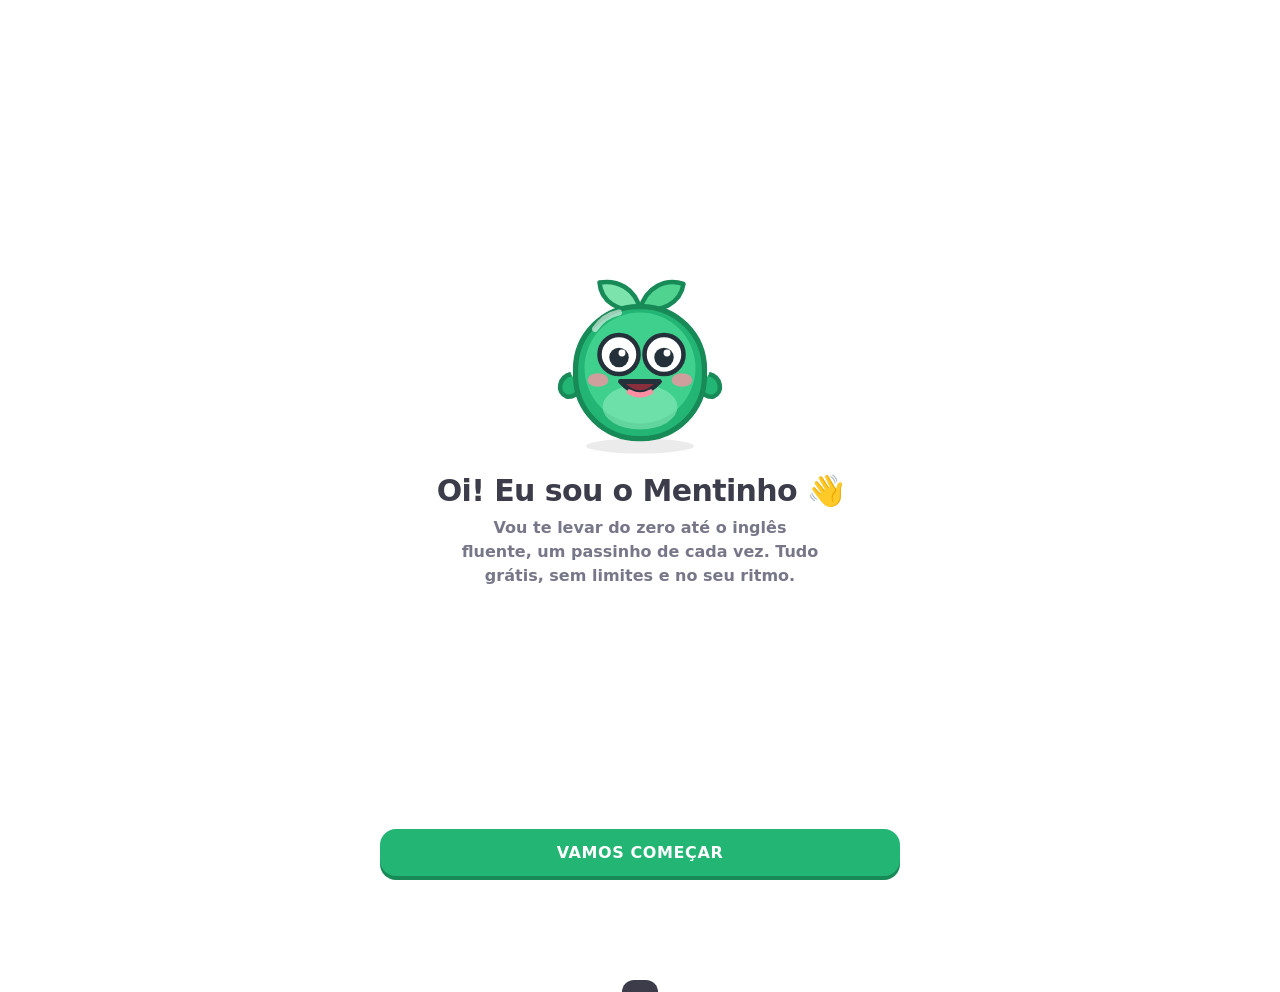
<file: web/index.html>
<!doctype html>
<html lang="pt-BR">
<head>
<meta charset="utf-8">
<meta name="viewport" content="width=device-width,initial-scale=1,maximum-scale=1,user-scalable=no,viewport-fit=cover">
<meta name="theme-color" content="#ffffff">
<title>Mente+ · Inglês do zero ao fluente</title>
<link rel="stylesheet" href="style.css">
</head>
<body>
<div id="screen"></div>
<nav id="tabs"></nav>
<div id="overlay"></div>
<div id="toast"></div>
<script src="content.js"></script>
<script src="app.js"></script>
<script src="brain.js"></script>
</body>
</html>
</file>
<file: web/style.css>
:root{
  --ink:#3c3c4a; --ink2:#777789; --line:#e5e5ea; --bg:#ffffff; --soft:#f6f7fb;
  --mint:#22b573; --mintD:#178a57; --mintL:#e3f8ee;
  --blue:#2c9cf2; --blueD:#1b78c0;
  --red:#ff5a5f; --redD:#d63c41; --redL:#ffe7e8;
  --gold:#ffc23d; --goldD:#e09b00;
  --sec:#22b573; --secD:#178a57; --secL:#e3f8ee;
  color-scheme:light;
}
*{box-sizing:border-box;-webkit-tap-highlight-color:transparent}
html,body{margin:0;background:var(--bg);color:var(--ink);font-family:"Nunito","Varela Round",ui-rounded,system-ui,-apple-system,"Segoe UI",Roboto,sans-serif;-webkit-font-smoothing:antialiased;overscroll-behavior:none}
body{min-height:100vh;user-select:none;-webkit-user-select:none}
button{font:inherit;color:inherit;border:0;background:none;cursor:pointer;padding:0}
input{font:inherit;user-select:text;-webkit-user-select:text}
#screen{max-width:600px;margin:0 auto;padding-bottom:92px;min-height:100vh}

/* ---------- Botões 3D ---------- */
.btn{display:flex;align-items:center;justify-content:center;gap:8px;width:100%;padding:14px 18px;border-radius:16px;font-weight:900;font-size:16px;letter-spacing:.6px;text-transform:uppercase;background:var(--mint);color:#fff;box-shadow:0 4px 0 var(--mintD);transition:transform .08s,box-shadow .08s,filter .15s}
.btn:active{transform:translateY(4px);box-shadow:0 0 0 var(--mintD)}
.btn.blue{background:var(--blue);box-shadow:0 4px 0 var(--blueD)}
.btn.red{background:var(--red);box-shadow:0 4px 0 var(--redD)}
.btn.ghost{background:#fff;color:var(--blue);border:2px solid var(--line);box-shadow:0 4px 0 var(--line)}
.btn.sec{background:var(--sec);box-shadow:0 4px 0 var(--secD)}
.btn:disabled{background:#e5e5ea;color:#afafbd;box-shadow:0 4px 0 #d0d0d8;cursor:default;transform:none}
.link{color:var(--blue);font-weight:900;text-transform:uppercase;letter-spacing:.6px;font-size:14px;padding:12px}

/* ---------- Barra superior ---------- */
.topbar{position:sticky;top:0;z-index:20;background:#fffffff2;backdrop-filter:blur(10px);display:flex;align-items:center;justify-content:space-between;padding:12px 16px;border-bottom:2px solid var(--line)}
.logo{font-weight:900;font-size:24px;letter-spacing:-.8px;color:var(--mint);display:flex;align-items:center;gap:6px}
.logo b{color:var(--gold)}
.chips{display:flex;gap:8px}
.chip{display:flex;align-items:center;gap:5px;font-weight:900;font-size:15px;padding:6px 10px;border-radius:12px;border:2px solid var(--line)}
.chip.xp{color:#e08a00}.chip.wd{color:var(--blue)}

/* ---------- Trilha ---------- */
.section-head{margin:18px 16px 4px;padding:18px;border-radius:20px;background:var(--c);color:#fff;box-shadow:0 5px 0 var(--d);position:relative;overflow:hidden}
.section-head:after{content:"";position:absolute;right:-30px;top:-30px;width:130px;height:130px;border-radius:50%;background:#ffffff1f}
.section-head small{font-weight:900;letter-spacing:1px;opacity:.85;font-size:12px;text-transform:uppercase}
.section-head h2{margin:4px 0 6px;font-size:24px;letter-spacing:-.4px}
.section-head p{margin:0;opacity:.92;font-size:14px;line-height:1.45;font-weight:700;max-width:88%}
.section-head .jump{margin-top:12px;background:#ffffff2e;border:2px solid #ffffff60;border-radius:12px;padding:8px 12px;font-weight:900;font-size:13px;letter-spacing:.4px;text-transform:uppercase}
.section-head .bar{height:10px;background:#ffffff3a;border-radius:9px;margin-top:12px;overflow:hidden}
.section-head .bar div{height:100%;background:#fff;border-radius:9px}
.unit-head{display:flex;align-items:center;gap:12px;margin:26px 16px 6px;padding:12px 14px;border-radius:16px;background:var(--l);border:2px solid color-mix(in srgb,var(--c) 30%,transparent)}
.unit-head .u-txt{flex:1}
.unit-head small{display:block;font-size:11.5px;font-weight:900;color:var(--d);letter-spacing:.8px;text-transform:uppercase}
.unit-head strong{display:block;font-size:17px;margin-top:2px}
.guide-btn{display:flex;align-items:center;gap:6px;background:#fff;color:var(--d);border:2px solid color-mix(in srgb,var(--c) 40%,transparent);box-shadow:0 3px 0 color-mix(in srgb,var(--c) 40%,transparent);border-radius:12px;padding:8px 10px;font-weight:900;font-size:13px;text-transform:uppercase}
.guide-btn:active{transform:translateY(3px);box-shadow:none}
.path{position:relative;overflow-x:clip;display:flex;flex-direction:column;align-items:center;gap:46px;padding:64px 0 26px}
.node-wrap{position:relative;width:76px;height:72px}
.node{width:76px;height:70px;border-radius:50%;font-size:30px;display:grid;place-items:center;background:var(--c);box-shadow:0 7px 0 var(--d);position:relative;transition:transform .08s}
.node:active{transform:translateY(5px);box-shadow:0 2px 0 var(--d)}
.node.locked{background:#e5e5ea;box-shadow:0 7px 0 #c9c9d3;filter:grayscale(1);opacity:.75}
.node.done{background:var(--gold);box-shadow:0 7px 0 var(--goldD)}
.node .ic{filter:drop-shadow(0 2px 0 #0002)}
.node.current{animation:bob 1.6s ease-in-out infinite}
.node.current:before{content:"";position:absolute;inset:-9px;border-radius:50%;border:5px solid color-mix(in srgb,var(--c) 30%,transparent)}
.start-tip{position:absolute;left:50%;bottom:calc(100% + 12px);transform:translateX(-50%);background:#fff;border:2px solid var(--line);color:var(--c);font-weight:900;font-size:14px;padding:8px 14px;border-radius:12px;white-space:nowrap;text-transform:uppercase;letter-spacing:.5px;animation:pop 1.6s ease-in-out infinite;z-index:3;pointer-events:none}
.start-tip:after{content:"";position:absolute;left:50%;top:100%;transform:translateX(-50%);border:8px solid transparent;border-top-color:var(--line)}
.node-label{position:absolute;top:calc(100% + 8px);left:50%;transform:translateX(-50%);font-size:11px;font-weight:900;color:var(--ink2);white-space:nowrap;letter-spacing:.3px}
.path-mascot{position:absolute;width:96px;pointer-events:none}
@keyframes bob{0%,100%{transform:translateY(0)}50%{transform:translateY(-5px)}}
@keyframes pop{0%,100%{transform:translate(-50%,0)}50%{transform:translate(-50%,-4px)}}
.path-end{text-align:center;padding:30px 20px 10px;color:var(--ink2);font-weight:800}

/* ---------- Abas ---------- */
#tabs{position:fixed;left:0;right:0;bottom:0;z-index:30;background:#fff;border-top:2px solid var(--line);display:flex;justify-content:space-around;padding:6px 6px max(8px,env(safe-area-inset-bottom))}
.tab{flex:1;max-width:120px;display:flex;flex-direction:column;align-items:center;gap:2px;padding:6px 4px;border-radius:14px;border:2px solid transparent;font-size:11px;font-weight:900;color:#a0a0b0;letter-spacing:.3px;text-transform:uppercase}
.tab i{font-style:normal;font-size:24px;filter:grayscale(1);opacity:.7}
.tab.on{color:var(--blue);background:#e8f4fe;border-color:#bfe1fb}
.tab.on i{filter:none;opacity:1}

/* ---------- Páginas ---------- */
.page{padding:18px 16px}
.page h1{font-size:26px;margin:6px 0 4px;letter-spacing:-.5px}
.page .sub{color:var(--ink2);font-weight:700;margin:0 0 18px;line-height:1.45}
.card{border:2px solid var(--line);border-radius:18px;padding:16px;background:#fff}
.tile-list{display:grid;gap:12px}
.ptile{display:flex;align-items:center;gap:14px;text-align:left;border:2px solid var(--line);box-shadow:0 4px 0 var(--line);border-radius:18px;padding:14px;background:#fff;width:100%}
.ptile:active{transform:translateY(4px);box-shadow:none}
.ptile .em{width:54px;height:54px;flex-shrink:0;border-radius:16px;display:grid;place-items:center;font-size:28px;background:var(--bgc,#eef6ff)}
.ptile strong{display:block;font-size:17px}
.ptile small{display:block;color:var(--ink2);font-weight:700;margin-top:3px;line-height:1.35}
.ptile .chev{margin-left:auto;color:#c4c4cf;font-size:26px;font-weight:900}
.grp-title{font-size:13px;font-weight:900;color:var(--ink2);letter-spacing:1px;text-transform:uppercase;margin:24px 2px 10px}
.stats{display:grid;grid-template-columns:1fr 1fr;gap:12px}
.stat{border:2px solid var(--line);border-radius:16px;padding:12px 14px;display:flex;gap:10px;align-items:center}
.stat .si{font-size:26px}
.stat b{display:block;font-size:20px}
.stat small{color:var(--ink2);font-weight:800;font-size:12.5px}
.pbar{height:14px;background:#e9e9ef;border-radius:10px;overflow:hidden}
.pbar>div{height:100%;background:var(--c,var(--mint));border-radius:10px;position:relative}
.pbar>div:after{content:"";position:absolute;left:8px;right:8px;top:3px;height:4px;border-radius:4px;background:#ffffff55}
.sec-row{margin:10px 0 14px}
.sec-row .r1{display:flex;justify-content:space-between;font-weight:900;font-size:14px;margin-bottom:6px}
.sec-row .r1 span{color:var(--ink2)}
.toggle{display:flex;align-items:center;justify-content:space-between;padding:14px 2px;border-bottom:2px solid var(--line);font-weight:800}
.toggle:last-child{border:0}
.sw{width:52px;height:30px;border-radius:20px;background:#e0e0e8;position:relative;transition:.2s;flex-shrink:0}
.sw:after{content:"";position:absolute;width:24px;height:24px;border-radius:50%;background:#fff;top:3px;left:3px;transition:.2s;box-shadow:0 2px 3px #0002}
.sw.on{background:var(--mint)}.sw.on:after{left:25px}
.seg{display:flex;gap:6px}
.seg button{padding:7px 10px;border-radius:10px;border:2px solid var(--line);font-weight:900;font-size:13px}
.seg button.on{border-color:var(--blue);color:var(--blue);background:#e8f4fe}
.search{width:100%;padding:13px 16px;border:2px solid var(--line);border-radius:14px;background:var(--soft);font-weight:700;font-size:16px;margin-bottom:6px;outline:none}
.search:focus{border-color:var(--blue);background:#fff}
.wrow{display:flex;align-items:center;gap:12px;padding:11px 4px;border-bottom:2px solid #f0f0f4}
.wrow .we{font-size:24px;width:34px;text-align:center}
.wrow .wt{flex:1}
.wrow b{display:block;font-size:16px}
.wrow small{color:var(--ink2);font-weight:700}
.spk{width:40px;height:40px;border-radius:12px;background:var(--blue);color:#fff;display:grid;place-items:center;box-shadow:0 3px 0 var(--blueD);flex-shrink:0}
.spk:active{transform:translateY(3px);box-shadow:none}
.spk svg{width:22px;height:22px}
.empty{text-align:center;padding:30px 10px;color:var(--ink2);font-weight:700;line-height:1.5}

/* ---------- Overlay / Lição ---------- */
#overlay{position:fixed;inset:0;z-index:50;background:#fff;display:none;flex-direction:column}
#overlay.show{display:flex}
.lhead{display:flex;align-items:center;gap:14px;padding:14px 16px 8px;max-width:640px;width:100%;margin:0 auto}
.xbtn{font-size:26px;color:#afafbd;font-weight:900;width:34px;height:34px;display:grid;place-items:center;border-radius:10px}
.lprog{flex:1;height:16px;background:#e9e9ef;border-radius:10px;overflow:hidden}
.lprog div{height:100%;background:var(--mint);border-radius:10px;transition:width .35s cubic-bezier(.3,1.4,.6,1);position:relative}
.lprog div:after{content:"";position:absolute;left:8px;right:8px;top:3px;height:4px;border-radius:4px;background:#ffffff66}
.combo{font-weight:900;color:#e08a00;font-size:14px;min-width:44px;text-align:right}
.lbody{flex:1;overflow-y:auto;padding:10px 18px 24px;max-width:640px;width:100%;margin:0 auto;display:flex;flex-direction:column}
.lfoot{border-top:2px solid var(--line);padding:16px 18px max(18px,env(safe-area-inset-bottom));transition:background .2s}
.lfoot .inner{max-width:600px;margin:0 auto}
.lfoot.ok{background:#d7ffb8;border-color:transparent}
.lfoot.bad{background:var(--redL);border-color:transparent}
.fb{display:flex;gap:12px;align-items:flex-start;margin-bottom:14px;animation:slide .25s ease-out}
.fb .fi{width:44px;height:44px;border-radius:50%;background:#fff;display:grid;place-items:center;font-size:24px;flex-shrink:0}
.fb h3{margin:2px 0 4px;font-size:21px}
.lfoot.ok .fb h3{color:#3a8a00}.lfoot.bad .fb h3{color:var(--redD)}
.fb p{margin:0;font-weight:700;line-height:1.45;font-size:15px}
.lfoot.ok .fb p{color:#3a8a00}.lfoot.bad .fb p{color:#b0343a}
.fb .why{margin-top:6px;font-size:14px;opacity:.9}
.lfoot.ok .btn{background:#58b800;box-shadow:0 4px 0 #3f8f00}
@keyframes slide{from{transform:translateY(20px);opacity:0}to{transform:none;opacity:1}}
.qtitle{font-size:23px;font-weight:900;margin:8px 0 18px;letter-spacing:-.3px;line-height:1.25}
.qkind{display:inline-flex;align-items:center;gap:6px;font-size:13px;font-weight:900;color:#9b5de5;letter-spacing:.8px;text-transform:uppercase;margin-top:6px}

/* mascote + balão */
.speaker{display:flex;align-items:flex-end;gap:10px;margin:4px 0 20px}
.speaker .mas{width:96px;flex-shrink:0}
.bubble{position:relative;border:2px solid var(--line);border-radius:18px;padding:12px 14px;font-size:18px;font-weight:800;line-height:1.4;flex:1;display:flex;gap:10px;align-items:center;background:#fff}
.bubble:before{content:"";position:absolute;left:-11px;bottom:18px;border:10px solid transparent;border-right-color:var(--line);border-left:0}
.bubble:after{content:"";position:absolute;left:-8px;bottom:19px;border:9px solid transparent;border-right-color:#fff;border-left:0}
.bubble .spk{width:36px;height:36px}
.words span.w{border-bottom:2px dashed #c9c9d6;cursor:pointer;padding-bottom:1px}
.words span.w:active{color:var(--blue)}
.gloss{position:fixed;z-index:80;background:#fff;border:2px solid var(--line);border-radius:12px;padding:8px 12px;font-weight:800;box-shadow:0 6px 18px #0002;font-size:15px;animation:slide .15s}

/* banco de palavras */
.answer-zone{min-height:118px;border-top:2px solid var(--line);border-bottom:2px solid var(--line);background:repeating-linear-gradient(#fff 0 58px,var(--line) 58px 60px);padding:6px 0;display:flex;flex-wrap:wrap;align-content:flex-start;gap:8px 6px;margin-bottom:26px}
.bank{display:flex;flex-wrap:wrap;justify-content:center;gap:10px 8px}
.wt-tile{padding:10px 14px;border:2px solid var(--line);border-radius:14px;background:#fff;box-shadow:0 4px 0 var(--line);font-weight:800;font-size:17px;transition:transform .08s}
.wt-tile:active{transform:translateY(3px);box-shadow:0 1px 0 var(--line)}
.wt-tile.ghost{background:#e9e9ef;color:transparent;box-shadow:none;border-color:#e9e9ef}
.answer-zone .wt-tile{animation:popin .15s}
@keyframes popin{from{transform:scale(.7)}to{transform:none}}

/* opções */
.opts{display:grid;gap:12px}
.opt{display:flex;align-items:center;gap:12px;width:100%;text-align:left;border:2px solid var(--line);box-shadow:0 4px 0 var(--line);border-radius:16px;padding:14px 16px;font-size:17px;font-weight:800;background:#fff}
.opt .k{width:30px;height:30px;border-radius:9px;border:2px solid var(--line);display:grid;place-items:center;font-size:13px;color:var(--ink2);flex-shrink:0}
.opt.sel{border-color:#84d8ff;background:#ddf4ff;color:#1878b8;box-shadow:0 4px 0 #84d8ff}
.opt.sel .k{border-color:#84d8ff;color:#1878b8}
.opt.right{border-color:#8ee000;background:#d7ffb8;color:#3a8a00;box-shadow:0 4px 0 #8ee000}
.opt.wrong{border-color:#ffb2b4;background:var(--redL);color:var(--redD);box-shadow:0 4px 0 #ffb2b4}
.opt:disabled{cursor:default}
.img-opts{display:grid;grid-template-columns:1fr 1fr;gap:12px}
.img-opt{border:2px solid var(--line);box-shadow:0 4px 0 var(--line);border-radius:18px;padding:16px 8px 12px;display:flex;flex-direction:column;align-items:center;gap:8px;background:#fff}
.img-opt .ie{font-size:52px;line-height:1.1}
.img-opt span{font-weight:900;font-size:16px}
.img-opt.sel{border-color:#84d8ff;background:#ddf4ff;box-shadow:0 4px 0 #84d8ff;color:#1878b8}
.img-opt.right{border-color:#8ee000;background:#d7ffb8;box-shadow:0 4px 0 #8ee000}
.img-opt.wrong{border-color:#ffb2b4;background:var(--redL);box-shadow:0 4px 0 #ffb2b4}

/* pares */
.match{display:grid;grid-template-columns:1fr 1fr;gap:12px}
.match .col{display:grid;gap:12px}
.mt{border:2px solid var(--line);box-shadow:0 4px 0 var(--line);border-radius:16px;padding:16px 8px;font-weight:800;font-size:16px;background:#fff;min-height:62px}
.mt.sel{border-color:#84d8ff;background:#ddf4ff;color:#1878b8;box-shadow:0 4px 0 #84d8ff}
.mt.ok{border-color:#8ee000;background:#d7ffb8;color:#3a8a00;box-shadow:0 4px 0 #8ee000;animation:popin .2s}
.mt.gone{opacity:.35;border-color:var(--line);background:#fff;color:#b5b5c3;box-shadow:0 4px 0 var(--line)}
.mt.bad{animation:shake .35s;border-color:#ffb2b4;background:var(--redL)}
@keyframes shake{0%,100%{transform:none}25%{transform:translateX(-6px)}75%{transform:translateX(6px)}}

/* escuta */
.listen{display:flex;justify-content:center;gap:16px;margin:10px 0 26px}
.big-spk{width:112px;height:100px;border-radius:24px;background:var(--blue);box-shadow:0 6px 0 var(--blueD);display:grid;place-items:center;color:#fff}
.big-spk svg{width:52px;height:52px}
.big-spk.slow{width:76px;height:76px;align-self:flex-end;border-radius:20px}
.big-spk.slow svg{width:34px;height:34px}
.big-spk:active{transform:translateY(5px);box-shadow:0 1px 0 var(--blueD)}
.cant{display:block;margin:18px auto 0}

/* digitação */
.type-area{width:100%;min-height:130px;border:2px solid var(--line);border-radius:16px;background:var(--soft);padding:14px;font-size:18px;font-weight:700;resize:none;outline:none;font-family:inherit;color:var(--ink)}
.type-area:focus{border-color:var(--blue);background:#fff}

/* introdução de palavra */
.intro{text-align:center;margin-top:6px}
.intro .badge{display:inline-block;background:#f2eafd;color:#7a3fc4;border-radius:10px;padding:6px 12px;font-weight:900;font-size:13px;letter-spacing:.8px;text-transform:uppercase}
.intro .bigemo{font-size:92px;margin:16px 0 4px;animation:popin .3s}
.intro .en{font-size:34px;font-weight:900;letter-spacing:-.5px;display:flex;align-items:center;justify-content:center;gap:12px}
.intro .pt{font-size:20px;color:var(--ink2);font-weight:800;margin-top:6px}
.intro .exs{margin-top:24px;text-align:left}
.ex-row{display:flex;align-items:center;gap:12px;border:2px solid var(--line);border-radius:16px;padding:12px 14px;margin-top:10px}
.ex-row b{display:block;font-size:16.5px}
.ex-row small{color:var(--ink2);font-weight:700;font-size:14.5px}

/* guia */
.guide{padding-bottom:10px}
.guide .hero{border-radius:22px;padding:18px;background:var(--secL);display:flex;gap:12px;align-items:center;margin:6px 0 18px}
.guide .hero .mas{width:92px;flex-shrink:0}
.guide .hero h2{margin:0 0 4px;font-size:21px}
.guide .hero small{color:var(--secD);font-weight:900;text-transform:uppercase;letter-spacing:.8px;font-size:12px}
.guide .txt{font-size:17px;line-height:1.65;font-weight:600}
.guide .txt b{color:var(--secD);font-weight:900}
.guide h3{font-size:14px;color:var(--ink2);text-transform:uppercase;letter-spacing:1px;margin:22px 0 4px}

/* história */
.story{font-size:19px;line-height:1.9;font-weight:700}
.vocab{display:flex;flex-wrap:wrap;gap:8px;margin-top:14px}
.vtag{background:#f2eafd;color:#7a3fc4;padding:6px 10px;border-radius:10px;font-weight:800;font-size:14px}

/* conclusão */
.done-screen{flex:1;display:flex;flex-direction:column;align-items:center;justify-content:center;text-align:center;padding:20px}
.done-screen .mas{width:170px;animation:jump .9s ease-in-out infinite}
.done-screen h1{color:#e08a00;font-size:30px;margin:16px 0 6px}
.done-screen p{color:var(--ink2);font-weight:700;margin:0 0 22px;max-width:340px;line-height:1.45}
.res{display:flex;gap:12px;width:100%;max-width:420px}
.res>div{flex:1;border-radius:16px;border:2px solid var(--rc);overflow:hidden;animation:slide .4s backwards}
.res>div:nth-child(2){animation-delay:.12s}.res>div:nth-child(3){animation-delay:.24s}
.res small{display:block;background:var(--rc);color:#fff;font-weight:900;font-size:12px;letter-spacing:.8px;padding:5px;text-transform:uppercase}
.res b{display:block;padding:12px 4px;font-size:21px;color:var(--rc)}
@keyframes jump{0%,100%{transform:translateY(0)}40%{transform:translateY(-14px) rotate(-3deg)}60%{transform:translateY(-14px) rotate(3deg)}}
.confetti{position:fixed;top:-20px;width:10px;height:14px;border-radius:3px;z-index:90;pointer-events:none;animation:fall linear forwards}
@keyframes fall{to{transform:translateY(110vh) rotate(720deg)}}

/* jogos */
.mem-grid{display:grid;grid-template-columns:repeat(4,1fr);gap:10px}
.mem{width:100%;aspect-ratio:1;border-radius:16px;font-size:30px;background:var(--blue);box-shadow:0 4px 0 var(--blueD);color:#fff;font-weight:900;display:grid;place-items:center;transition:transform .15s}
.mem.open{background:#fff;border:2px solid var(--line);box-shadow:0 4px 0 var(--line);transform:rotateY(180deg)}
.mem.open span{transform:rotateY(180deg)}
.mem.ok{background:#d7ffb8;border:2px solid #8ee000;box-shadow:0 4px 0 #8ee000}
.seq{font-size:44px;letter-spacing:8px;text-align:center;margin:22px 0}

/* sheet de confirmação */
.sheet-bg{position:fixed;inset:0;background:#0007;z-index:70;display:flex;align-items:flex-end;justify-content:center;animation:fade .2s}
.sheet{background:#fff;width:100%;max-width:600px;border-radius:24px 24px 0 0;padding:22px 20px max(22px,env(safe-area-inset-bottom));text-align:center;animation:slide .25s}
.sheet .mas{width:110px}
.sheet h3{font-size:21px;margin:10px 0 6px}
.sheet p{color:var(--ink2);font-weight:700;margin:0 0 18px;line-height:1.45}
.sheet .btn{margin-bottom:10px}
@keyframes fade{from{opacity:0}}

/* boas-vindas */
.welcome{min-height:100vh;display:flex;flex-direction:column;padding:28px 20px max(24px,env(safe-area-inset-bottom));max-width:560px;margin:0 auto}
.welcome .mid{flex:1;display:flex;flex-direction:column;align-items:center;justify-content:center;text-align:center}
.welcome .mas{width:180px;animation:jump 1.2s ease-in-out infinite}
.welcome h1{font-size:30px;margin:18px 0 8px;letter-spacing:-.6px}
.welcome p{color:var(--ink2);font-weight:700;line-height:1.5;margin:0;max-width:360px}
.lvl-opt{display:flex;gap:14px;align-items:center;text-align:left}
.lvl-opt .em{font-size:30px}
#toast{position:fixed;left:50%;bottom:96px;transform:translate(-50%,200px);background:var(--ink);color:#fff;padding:12px 18px;border-radius:14px;font-weight:800;z-index:99;transition:transform .3s;max-width:90%;text-align:center;font-size:15px}
#toast.show{transform:translate(-50%,0)}

/* ---------- Mente ---------- */
.daily{display:flex;gap:12px;align-items:center;background:linear-gradient(135deg,#22b573,#11a8a0);color:#fff;border-radius:22px;padding:16px;box-shadow:0 5px 0 #0b827c;margin-bottom:18px}
.daily .mas{width:92px;flex-shrink:0}
.daily small{font-weight:900;letter-spacing:1px;text-transform:uppercase;opacity:.9;font-size:12px}
.daily h2{margin:2px 0 12px;font-size:19px}
.daily .btn{padding:11px 14px;font-size:14px}
.skill-grid{display:grid;grid-template-columns:1fr 1fr;gap:12px}
.skill{text-align:left;border:2px solid var(--line);box-shadow:0 4px 0 var(--line);border-radius:20px;padding:14px;background:#fff;display:flex;flex-direction:column;gap:4px}
.skill:active{transform:translateY(4px);box-shadow:none}
.skill .si{width:50px;height:50px;border-radius:15px;background:var(--l);display:grid;place-items:center;font-size:28px;margin-bottom:6px}
.skill strong{font-size:16px}
.skill small{color:var(--ink2);font-weight:800;font-size:12.5px;margin-bottom:6px}
.skill .pbar{height:10px}
.timer{height:10px;background:#ffe2b8;border-radius:8px;overflow:hidden;margin:0 0 16px}
.timer div{height:100%;background:#ff9a1f;border-radius:8px;animation:shrink linear forwards}
@keyframes shrink{from{width:100%}to{width:0}}
.showbox{text-align:center;padding:24px 12px}
.digits{font-size:40px;font-weight:900;letter-spacing:4px;color:var(--ink);word-break:break-all}
.wlist{display:flex;flex-wrap:wrap;gap:10px;justify-content:center}
.wlist span{background:#e3f8ee;color:#178a57;border-radius:12px;padding:10px 14px;font-weight:900;font-size:19px}
.expr{text-align:center;font-size:38px;font-weight:900;margin:6px 0 14px;letter-spacing:-.5px}
.calc-display{min-height:64px;border:2px solid var(--line);border-radius:16px;font-size:34px;font-weight:900;text-align:center;padding:8px;margin-bottom:16px;letter-spacing:3px;background:var(--soft)}
.calc-display.right{border-color:#8ee000;background:#d7ffb8;color:#3a8a00}
.calc-display.wrong{border-color:#ffb2b4;background:var(--redL);color:var(--redD)}
.keypad{display:grid;grid-template-columns:repeat(3,1fr);gap:10px}
.key{height:58px;border-radius:16px;border:2px solid var(--line);box-shadow:0 4px 0 var(--line);font-size:24px;font-weight:900;background:#fff}
.key:active{transform:translateY(4px);box-shadow:none}
.key.del{color:var(--ink2)}
.key.go{background:var(--mint);color:#fff;border-color:var(--mint);box-shadow:0 4px 0 var(--mintD)}
.corsi{display:grid;gap:10px;width:100%;max-width:340px;margin:10px auto 0}
.cs{width:100%;aspect-ratio:1;border-radius:16px;background:#e2f1fd;border:2px solid #bfe1fb;box-shadow:0 4px 0 #bfe1fb;font-size:22px;font-weight:900;color:#1b78c0;transition:background .12s}
.cs.lit{background:#ffc23d;border-color:#e09b00;box-shadow:0 4px 0 #e09b00;transform:scale(1.04)}
.cs.tap{background:#2c9cf2;border-color:#1b78c0}
.cs.show{background:#d7ffb8;border-color:#8ee000;color:#3a8a00}
.ogrid{display:grid;gap:6px}
.og{width:100%;aspect-ratio:1;border-radius:12px;border:2px solid var(--line);background:#fff;font-weight:900;display:grid;place-items:center;font-family:inherit;color:var(--ink)}
.og.right{background:#d7ffb8;border-color:#8ee000}
.og.wrong{background:var(--redL);border-color:#ffb2b4}
.stroop{text-align:center;font-size:44px;font-weight:900;letter-spacing:1px;padding:10px 0}
.cgrid{display:grid;grid-template-columns:repeat(6,1fr);gap:6px;font-size:24px;text-align:center}
.letters{display:flex;justify-content:center;flex-wrap:wrap;gap:8px}
.letters span{width:42px;height:48px;border-radius:12px;background:#fde7ed;color:#c93660;display:grid;place-items:center;font-weight:900;font-size:24px;box-shadow:0 3px 0 #f6b9c9}
.opts.big .opt{justify-content:center;font-size:22px}
.opts.big .opt .k{display:none}
.tab{font-size:10.5px}
</file>
